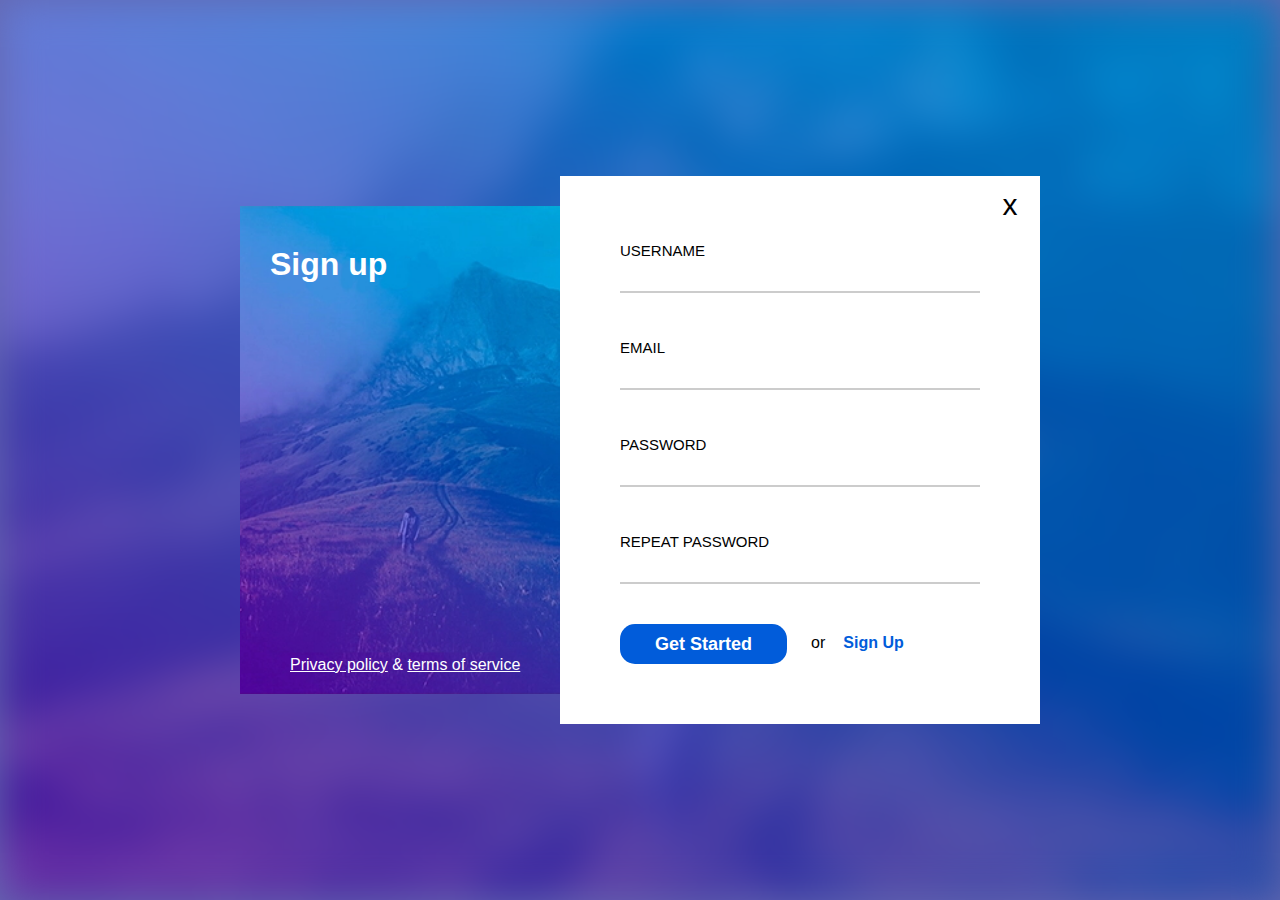
<file: index.html>
<!DOCTYPE html>
<html lang="en">
<head>
    <meta charset="UTF-8">
    <meta http-equiv="X-UA-Compatible" content="IE=edge">
    <meta name="viewport" content="width=device-width, initial-scale=1.0">
    <title>Sign Up</title>
    <link rel="stylesheet" href="./css/main.css">
    <link rel="stylesheet" href="./css/form.css">
</head>

<body>
    <div class="background"></div>
    <main class="container">
        <div class="left-column">
            <h1 class="main-title">Sign up</h1>
            <div class="links">
               <a href="#">Privacy policy</a>
               <span>&</span>
               <a href="#">terms of service</a>
           </div>
        </div>
        <div class="right-column">
            <div class="close">x</div>
            <form>
                <div class="form-row">
                    <label for="username">Username</label>
                    <input id="username" type="text" placerequired="Username" required>
                </div>
                <div class="form-row">
                    <label for="email">Email</label>
                    <input id="email" type="email" placerequired="Email" required>
                </div>
                <div class="form-row">
                    <label for="pass">Password</label>
                    <input id="pass" type="password" placerequired="Password" required>
                </div>
                <div class="form-row">
                    <label for="re-pass">Repeat password</label>
                    <input id="re-pass" type="password" placerequired="Repeat password" required>
                </div>
                <div class="form-row">
                    <button type="submit">Get started</button>
                    <span>or</span>
                    <a href="./sign-in/">Sign Up</a>
                </div>
            </form>
        </div>
    </main>
</body>

</html>
</file>
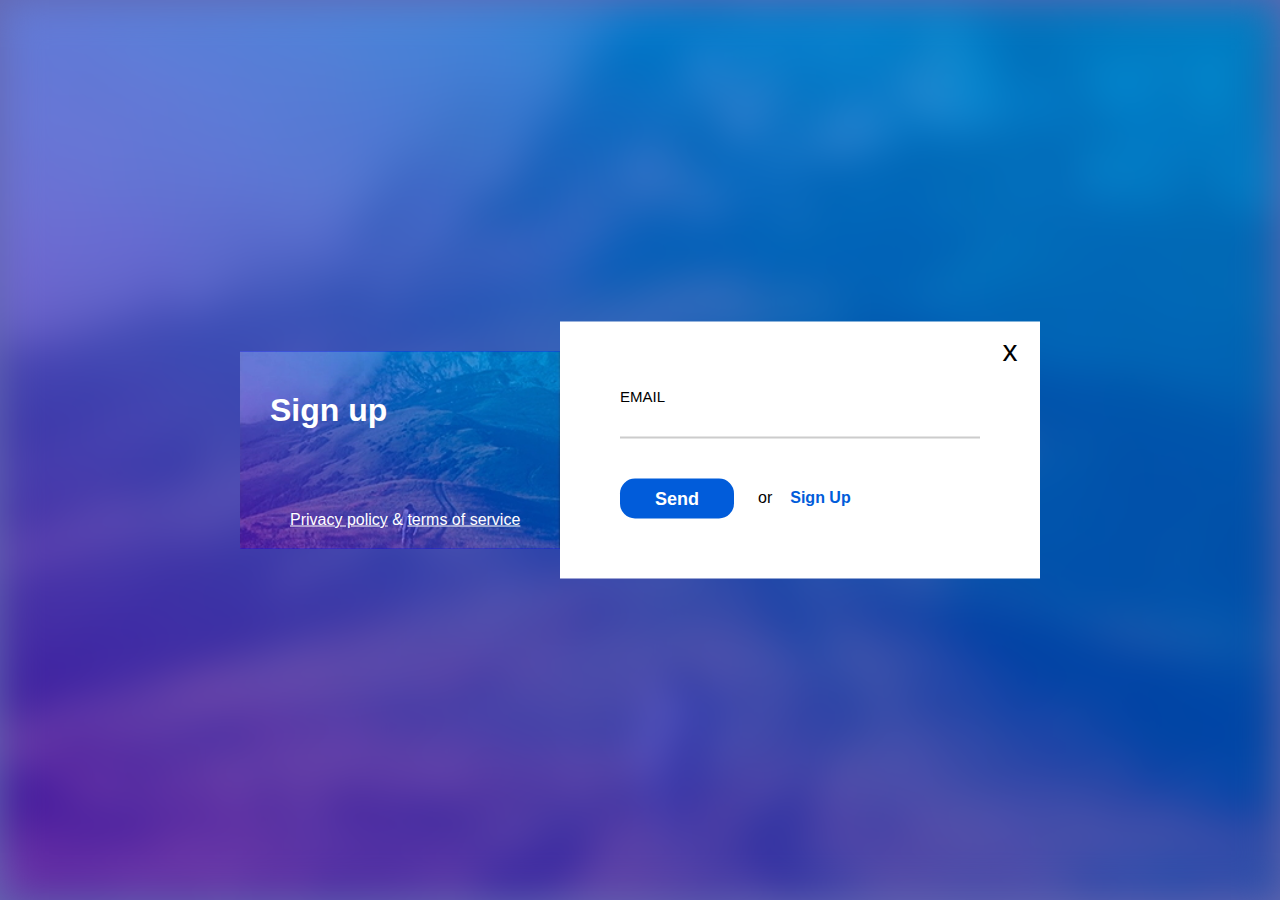
<file: forgot-password/index.html>
<!DOCTYPE html>
<html lang="en">
<head>
    <meta charset="UTF-8">
    <meta http-equiv="X-UA-Compatible" content="IE=edge">
    <meta name="viewport" content="width=device-width, initial-scale=1.0">
    <title>Forgot password?</title>
    <link rel="stylesheet" href="../css/main.css">
    <link rel="stylesheet" href="../css/form.css">
</head>

<body>
    <div class="background"></div>
    <main class="container">
        <div class="left-column">
            <h1 class="main-title">Sign up</h1>
            <div class="links">
               <a href="#">Privacy policy</a>
               <span>&</span>
               <a href="#">terms of service</a>
           </div>
        </div>
        <div class="right-column">
            <div class="close">x</div>
            <form>
                <div class="form-row">
                    <label for="email">Email</label>
                    <input id="email" type="email" placerequired="Email" required>
                </div>
                <div class="form-row">
                    <button type="submit">Send</button>
                    <span>or</span>
                    <a href="../">Sign Up</a>
                </div>
            </form>
        </div>
    </main>
</body>

</html>
</file>
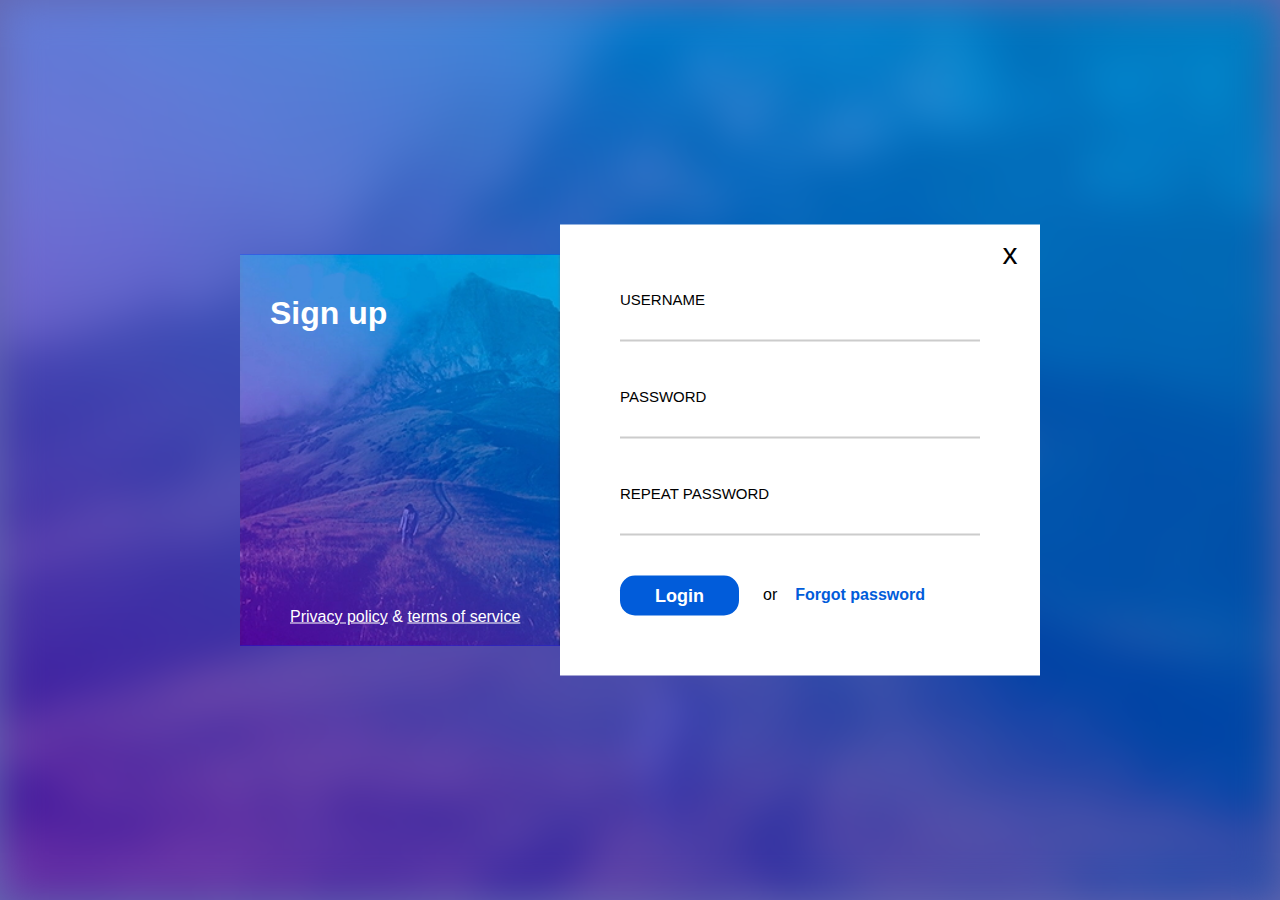
<file: sign-in/index.html>
<!DOCTYPE html>
<html lang="en">
<head>
    <meta charset="UTF-8">
    <meta http-equiv="X-UA-Compatible" content="IE=edge">
    <meta name="viewport" content="width=device-width, initial-scale=1.0">
    <title>Sign in</title>
    <link rel="stylesheet" href="../css/main.css">
    <link rel="stylesheet" href="../css/form.css">
</head>

<body>
    <div class="background"></div>
    <main class="container">
        <div class="left-column">
            <h1 class="main-title">Sign up</h1>
            <div class="links">
               <a href="#">Privacy policy</a>
               <span>&</span>
               <a href="#">terms of service</a>
           </div>
        </div>
        <div class="right-column">
            <div class="close">x</div>
            <form>
                <div class="form-row">
                    <label for="username">Username</label>
                    <input id="username" type="text" placerequired="Username" required>
                </div>
                <div class="form-row">
                    <label for="pass">Password</label>
                    <input id="pass" type="password" placerequired="Password" required>
                </div>
                <div class="form-row">
                    <label for="re-pass">Repeat password</label>
                    <input id="re-pass" type="password" placerequired="Repeat password" required>
                </div>
                <div class="form-row">
                    <button type="submit">Login</button>
                    <span>or</span>
                    <a href="../forgot-password/">Forgot password</a>
                </div>
            </form>
        </div>
    </main>
</body>

</html>
</file>
<file: css/main.css>
body,
body * {
    margin: 0;
    padding: 0;
    vertical-align: top;
    box-sizing: border-box;
    font-family: 'Gill Sans', 'Gill Sans MT', Calibri, 'Trebuchet MS', sans-serif;
    word-break: break-all;
}
body {
    background-color: #6367b1;
    position: relative;
    height: 100vh;
}

.background {
    display: inline-block;
    width: 100%;
    height: 100%;
    background-color: blue;
    background-image: url(../img/hill.jpg);
    background-repeat: no-repeat;
    background-position: center;
    background-size: cover;
    filter: blur(20px);
}

.container {
    display: inline-block;
    width: 800px;
    position: absolute;
    top: 50%;
    left: 50%;
    transform: translate(-50%, -50%);
}

.left-column {
    display: inline-block;
    width: 40%;
    background-color: blue;
    background-image: url(../img/hill.jpg);
    background-repeat: no-repeat;
    background-position: center;
    background-size: cover;
    position: absolute;
    top: 30px;
    bottom: 30px;
    left: 0;
    color: #fff;
}
.left-column > .main-title {
    position: absolute;
    top: 40px;
    left: 30px;
    right: 30px;
}
.left-column> .links {
    position: absolute;
    bottom: 20px;
    left: 50px;
    right: 30px;
}
.left-column > .links > a {
    color: #fff;
}
.left-column > .links > span{

}
.right-column {
    width: 60%;
    float: right;
    padding: 60px;
    background-color: #fff;
    position: relative;
}

.close {
    display: inline-block;
    width: 60px;
    height: 60px;
    font-size: 30px;
    text-align: center;
    line-height: 57px;
    position: absolute;
    top: 0;
    right: 0;
}
.close:hover {
    color: #015cda;
    background-color: #ccc;
    cursor: pointer;
}
form {
    display: inline-block;
    width: 100%;
}
form > .form-row {
    display: inline-block;
    width: 100%;
    margin-bottom: 40px;
}
form > .form-row:last-of-type {
    margin-bottom: 0;
}
form > .form-row > label {
    display: inline-block;
    width: 100%;
    margin-top: 5px;
    font-size: 15px;
    line-height: 20px;
    text-transform: uppercase;
}
form > .form-row > input {
    display: inline-block;
    width: 100%;
    font-size: 20px;
    line-height: 30px;
    border: none;
    border-bottom: 2px solid #ccc;
}
form > .form-row > button {
    float: left;
    padding: 10px;
    padding-left: 35px;
    padding-right: 35px;
    font-size: 18px;
    font-weight: bold;
    line-height: 20px;
    border: none;
    border-radius: 15px;
    background-color: #015cda;
    color: #fff;
    text-transform: capitalize;
    cursor: pointer;
}
form > .form-row > span {
    float: left;
    padding: 9px;
    margin-left: 15px;
    font-size: 16px;
    line-height: 20px;
}
form > .form-row > a {
    float: left;
    padding: 9px;
    font-size: 16px;
    line-height: 20px;
    color: #015cda;
    text-decoration: none;
    font-weight: bold;
}
</file>
<file: css/form.css>
body,
body * {
    margin: 0;
    padding: 0;
    vertical-align: top;
    box-sizing: border-box;
    font-family: 'Gill Sans', 'Gill Sans MT', Calibri, 'Trebuchet MS', sans-serif;
    word-break: break-all;
}
body {
    background-color: #6367b1;
    position: relative;
    height: 100vh;
}

.background {
    display: inline-block;
    width: 100%;
    height: 100%;
    background-color: blue;
    background-image: url(../img/hill.jpg);
    background-repeat: no-repeat;
    background-position: center;
    background-size: cover;
    filter: blur(20px);
}

.container {
    display: inline-block;
    width: 800px;
    position: absolute;
    top: 50%;
    left: 50%;
    transform: translate(-50%, -50%);
}

.left-column {
    display: inline-block;
    width: 40%;
    background-color: blue;
    background-image: url(../img/hill.jpg);
    background-repeat: no-repeat;
    background-position: center;
    background-size: cover;
    position: absolute;
    top: 30px;
    bottom: 30px;
    left: 0;
    color: #fff;
}
.left-column > .main-title {
    position: absolute;
    top: 40px;
    left: 30px;
    right: 30px;
}
.left-column> .links {
    position: absolute;
    bottom: 20px;
    left: 50px;
    right: 30px;
}
.left-column > .links > a {
    color: #fff;
}
.left-column > .links > span{

}
.right-column {
    width: 60%;
    float: right;
    padding: 60px;
    background-color: #fff;
    position: relative;
}

.close {
    display: inline-block;
    width: 60px;
    height: 60px;
    font-size: 30px;
    text-align: center;
    line-height: 57px;
    position: absolute;
    top: 0;
    right: 0;
}
.close:hover {
    color: #015cda;
    background-color: #ccc;
    cursor: pointer;
}
form {
    display: inline-block;
    width: 100%;
}
form > .form-row {
    display: inline-block;
    width: 100%;
    margin-bottom: 40px;
}
form > .form-row:last-of-type {
    margin-bottom: 0;
}
form > .form-row > label {
    display: inline-block;
    width: 100%;
    margin-top: 5px;
    font-size: 15px;
    line-height: 20px;
    text-transform: uppercase;
}
form > .form-row > input {
    display: inline-block;
    width: 100%;
    font-size: 20px;
    line-height: 30px;
    border: none;
    border-bottom: 2px solid #ccc;
}
form > .form-row > button {
    float: left;
    padding: 10px;
    padding-left: 35px;
    padding-right: 35px;
    font-size: 18px;
    font-weight: bold;
    line-height: 20px;
    border: none;
    border-radius: 15px;
    background-color: #015cda;
    color: #fff;
    text-transform: capitalize;
    cursor: pointer;
}
form > .form-row > span {
    float: left;
    padding: 9px;
    margin-left: 15px;
    font-size: 16px;
    line-height: 20px;
}
form > .form-row > a {
    float: left;
    padding: 9px;
    font-size: 16px;
    line-height: 20px;
    color: #015cda;
    text-decoration: none;
    font-weight: bold;
}
</file>
